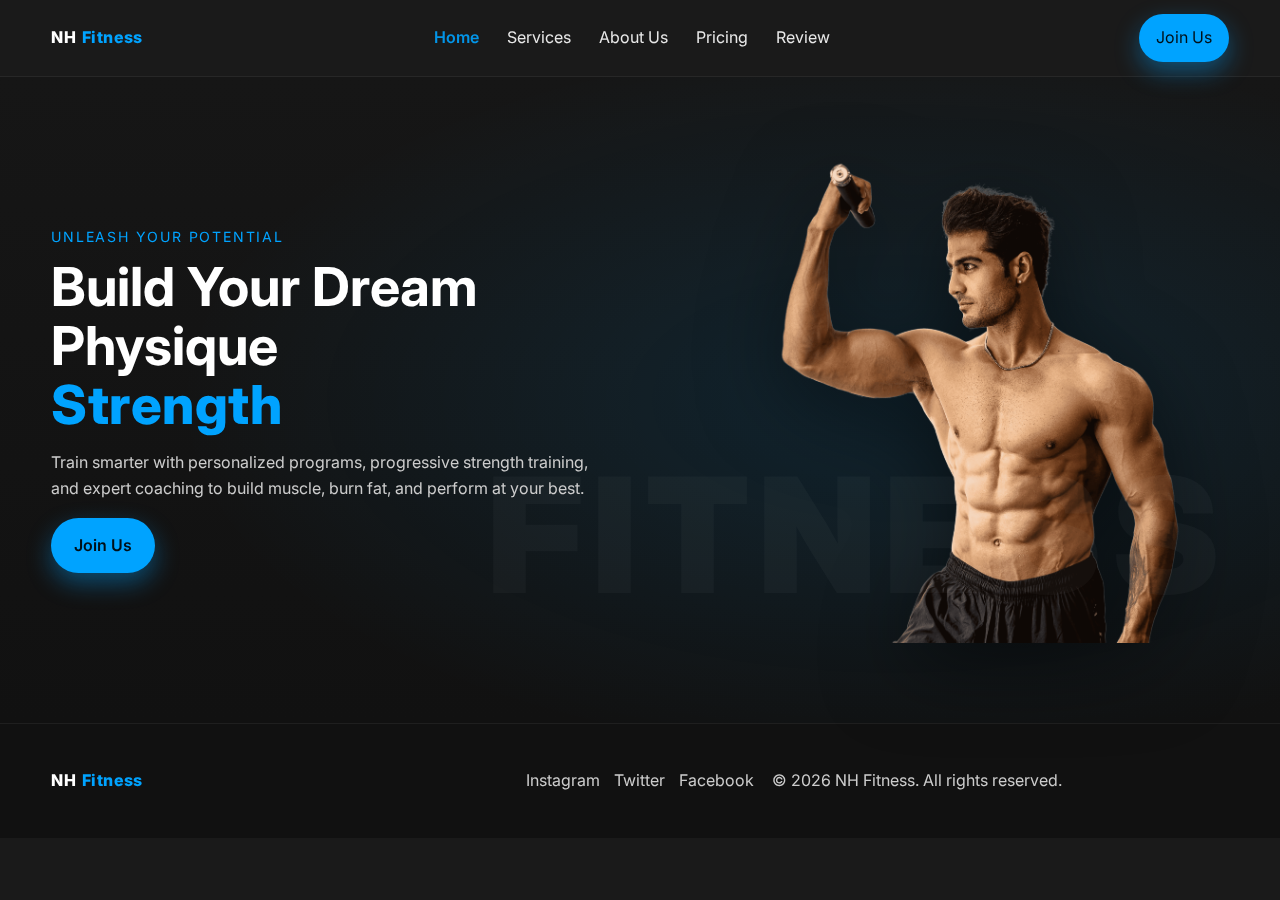
<file: HCI Assignment/index.html>
<!DOCTYPE html>
<html lang="en">

<head>
    <meta charset="utf-8" />
    <meta http-equiv="X-UA-Compatible" content="IE=edge" />
    <meta name="viewport" content="width=device-width, initial-scale=1" />
    <title>NH Fitness Build Your Dream Physique</title>
    <meta name="description"
        content="NH Fitness: modern workouts, expert trainers, and plans to build your dream physique. Join us for strength, fat loss, and performance." />
    <meta name="theme-color" content="#00D4AA" />
    <link rel="preconnect" href="https://fonts.googleapis.com" />
    <link rel="preconnect" href="https://fonts.gstatic.com" crossorigin />
    <link href="https://fonts.googleapis.com/css2?family=Inter:wght@300;400;500;600;700;800;900&display=swap"
        rel="stylesheet" />
    <link rel="stylesheet" href="styles.css" />
</head>

<body>
    <a class="skip-link" href="#main">Skip to content</a>

    <!-- Header / Navigation -->
    <header class="header" id="home">
        <div class="container header__inner">
            <a href="index.html" class="brand" aria-label="NH Fitness Home">
                <span class="brand__royal">NH</span>
                <span class="brand__fitness">Fitness</span>
            </a>

            <nav class="nav" aria-label="Primary">
                <button class="nav__toggle" aria-expanded="false" aria-controls="navMenu"
                    aria-label="Toggle navigation">
                    <span class="nav__bar"></span>
                    <span class="nav__bar"></span>
                    <span class="nav__bar"></span>
                </button>
                <ul id="navMenu" class="nav__menu">
                    <li><a href="index.html" class="nav__link active" aria-current="page">Home</a></li>
                    <li><a href="services.html" class="nav__link">Services</a></li>
                    <li><a href="about.html" class="nav__link">About Us</a></li>
                    <li><a href="pricing.html" class="nav__link">Pricing</a></li>
                    <li><a href="reviews.html" class="nav__link">Review</a></li>
                </ul>
            </nav>

            <a href="contact.html" class="btn btn--primary header__cta">Join Us</a>
        </div>
    </header>

    <main id="main">
        <!-- Hero Section -->
        <section class="hero section" aria-labelledby="hero-title">
            <div class="container hero__grid">
                <div class="hero__content reveal">
                    <p class="eyebrow">Unleash Your Potential</p>
                    <h1 id="hero-title" class="hero__title">
                        Build Your Dream Physique <span class="hero__accent">Strength</span>
                    </h1>
                    <p class="hero__desc">
                        Train smarter with personalized programs, progressive strength training, and expert coaching to
                        build muscle, burn fat, and perform at your best.
                    </p>
                    <div class="hero__actions">
                        <a href="contact.html" class="btn btn--primary btn--lg">Join Us</a>
                    </div>
                </div>
                <div class="hero__image reveal" aria-hidden="true">
                    <img src="Image/heroImage.png" alt="Athlete posing showing strong physique" loading="eager"
                        decoding="async" />
                    <span class="hero__bgword" aria-hidden="true">FITNESS</span>
                </div>
            </div>
        </section>

    </main>

    <footer class="footer">
        <div class="container footer__inner">
            <a href="index.html" class="brand" aria-label="NH Fitness Home">
                <span class="brand__royal">NH</span>
                <span class="brand__fitness">Fitness</span>
            </a>
            <ul class="social">
                <li><a href="#" aria-label="Instagram">Instagram</a></li>
                <li><a href="#" aria-label="Twitter">Twitter</a></li>
                <li><a href="#" aria-label="Facebook">Facebook</a></li>
            </ul>
            <p class="muted">© <span id="year"></span> NH Fitness. All rights reserved.</p>
        </div>
    </footer>

    <script src="script.js" defer></script>
</body>

</html>
</file>
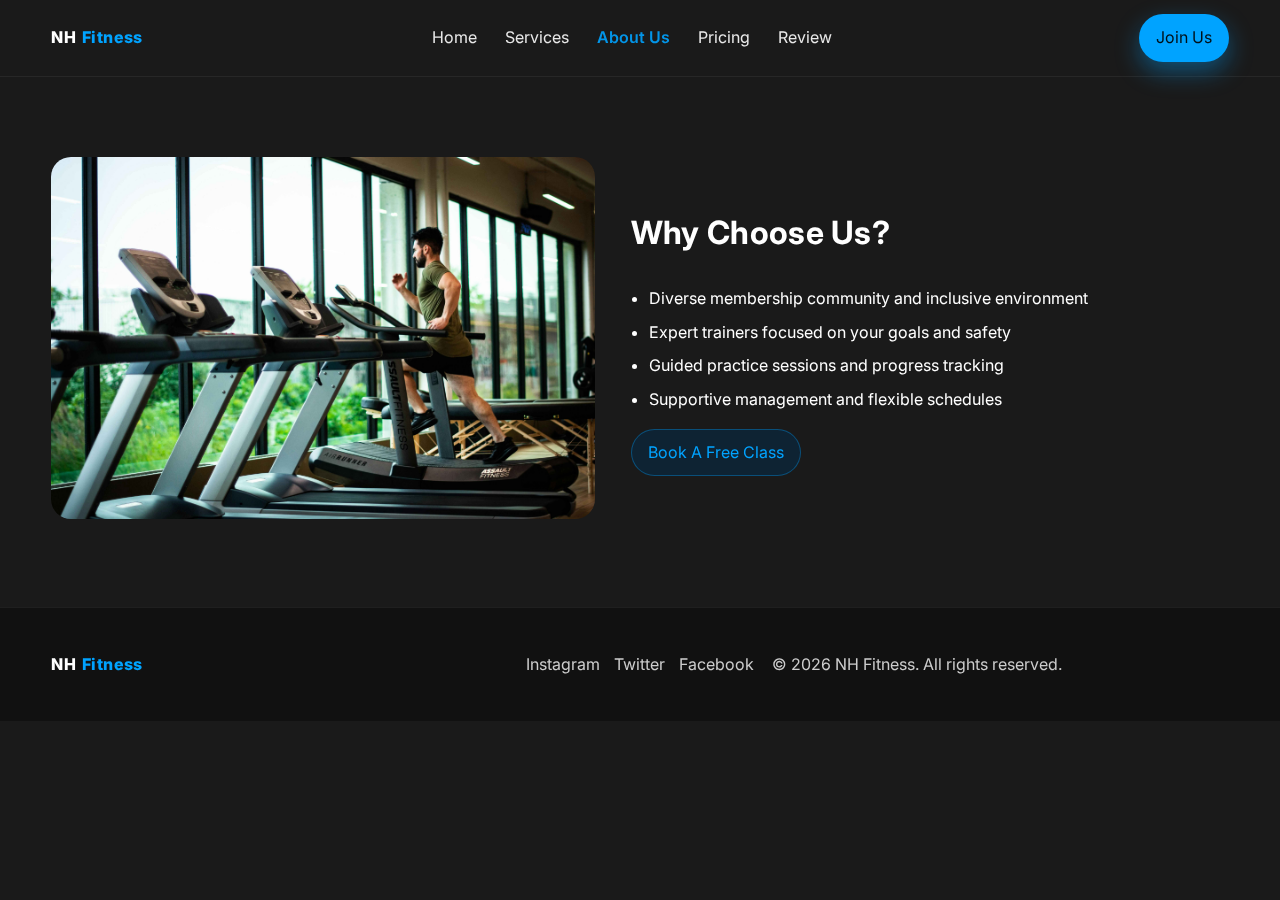
<file: HCI Assignment/about.html>
<!DOCTYPE html>
<html lang="en">

<head>
    <meta charset="utf-8" />
    <meta http-equiv="X-UA-Compatible" content="IE=edge" />
    <meta name="viewport" content="width=device-width, initial-scale=1" />
    <title>About Us – NH Fitness</title>
    <meta name="description"
        content="Learn why people choose NH Fitness: expert trainers, inclusive community, guided sessions, and supportive management." />
    <meta name="theme-color" content="#00A3FF" />
    <link rel="preconnect" href="https://fonts.googleapis.com" />
    <link rel="preconnect" href="https://fonts.gstatic.com" crossorigin />
    <link href="https://fonts.googleapis.com/css2?family=Inter:wght@300;400;500;600;700;800;900&display=swap"
        rel="stylesheet" />
    <link rel="stylesheet" href="styles.css" />
</head>

<body>
    <a class="skip-link" href="#main">Skip to content</a>

    <header class="header">
        <div class="container header__inner">
            <a href="index.html" class="brand" aria-label="NH Fitness Home">
                <span class="brand__royal">NH</span>
                <span class="brand__fitness">Fitness</span>
            </a>
            <nav class="nav" aria-label="Primary">
                <button class="nav__toggle" aria-expanded="false" aria-controls="navMenu"
                    aria-label="Toggle navigation">
                    <span class="nav__bar"></span>
                    <span class="nav__bar"></span>
                    <span class="nav__bar"></span>
                </button>
                <ul id="navMenu" class="nav__menu">
                    <li><a href="index.html" class="nav__link">Home</a></li>
                    <li><a href="services.html" class="nav__link">Services</a></li>
                    <li><a href="about.html" class="nav__link active" aria-current="page">About Us</a></li>
                    <li><a href="pricing.html" class="nav__link">Pricing</a></li>
                    <li><a href="reviews.html" class="nav__link">Review</a></li>
                </ul>
            </nav>
            <a href="contact.html" class="btn btn--primary header__cta">Join Us</a>
        </div>
    </header>

    <main id="main">
        <section class="section why" aria-labelledby="why-title">
            <div class="container why__grid">
                <div class="why__media reveal">
                    <img src="Image/about.jpg" alt="Modern gym with cardio equipment" loading="lazy" decoding="async" />
                </div>
                <div class="why__content reveal">
                    <h1 id="why-title" class="section__title">Why Choose Us?</h1>
                    <ul class="why__list">
                        <li>Diverse membership community and inclusive environment</li>
                        <li>Expert trainers focused on your goals and safety</li>
                        <li>Guided practice sessions and progress tracking</li>
                        <li>Supportive management and flexible schedules</li>
                    </ul>
                    <a href="contact.html" class="btn btn--secondary">Book A Free Class</a>
                </div>
            </div>
        </section>
    </main>

    <footer class="footer">
        <div class="container footer__inner">
            <a href="index.html" class="brand" aria-label="NH Fitness Home">
                <span class="brand__royal">NH</span>
                <span class="brand__fitness">Fitness</span>
            </a>
            <ul class="social">
                <li><a href="#" aria-label="Instagram">Instagram</a></li>
                <li><a href="#" aria-label="Twitter">Twitter</a></li>
                <li><a href="#" aria-label="Facebook">Facebook</a></li>
            </ul>
            <p class="muted">© <span id="year"></span> NH Fitness. All rights reserved.</p>
        </div>
    </footer>

    <script src="script.js" defer></script>
</body>

</html>
</file>
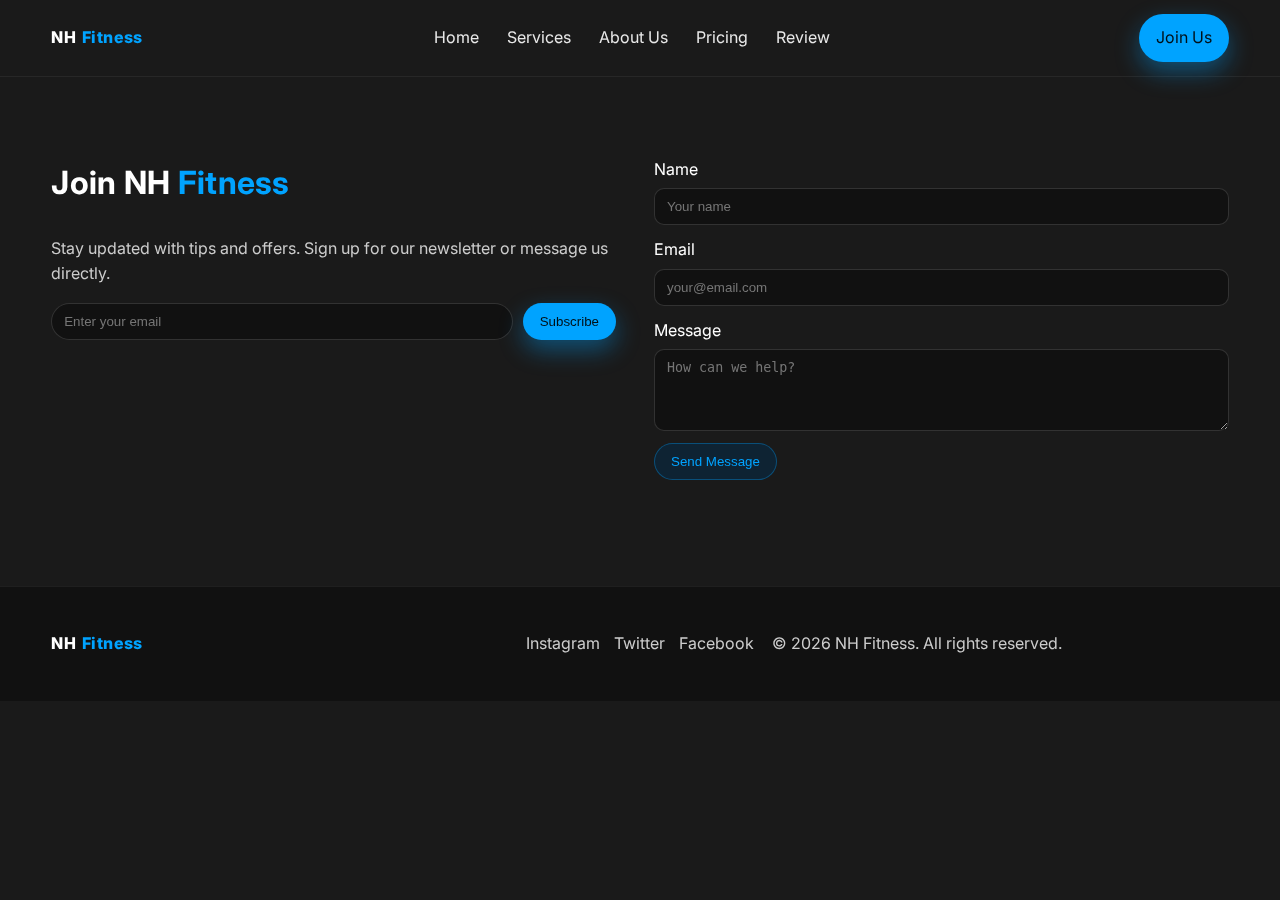
<file: HCI Assignment/contact.html>
<!DOCTYPE html>
<html lang="en">

<head>
    <meta charset="utf-8" />
    <meta http-equiv="X-UA-Compatible" content="IE=edge" />
    <meta name="viewport" content="width=device-width, initial-scale=1" />
    <title>Contact – Royal Fitness</title>
    <meta name="description" content="Contact NH Fitness, subscribe to our newsletter, or send us a message." />
    <meta name="theme-color" content="#00A3FF" />
    <link rel="preconnect" href="https://fonts.googleapis.com" />
    <link rel="preconnect" href="https://fonts.gstatic.com" crossorigin />
    <link href="https://fonts.googleapis.com/css2?family=Inter:wght@300;400;500;600;700;800;900&display=swap"
        rel="stylesheet" />
    <link rel="stylesheet" href="styles.css" />
</head>

<body>
    <a class="skip-link" href="#main">Skip to content</a>

    <header class="header">
        <div class="container header__inner">
            <a href="index.html" class="brand" aria-label="NH Fitness Home">
                <span class="brand__royal">NH</span>
                <span class="brand__fitness">Fitness</span>
            </a>
            <nav class="nav" aria-label="Primary">
                <button class="nav__toggle" aria-expanded="false" aria-controls="navMenu"
                    aria-label="Toggle navigation">
                    <span class="nav__bar"></span>
                    <span class="nav__bar"></span>
                    <span class="nav__bar"></span>
                </button>
                <ul id="navMenu" class="nav__menu">
                    <li><a href="index.html" class="nav__link">Home</a></li>
                    <li><a href="services.html" class="nav__link">Services</a></li>
                    <li><a href="about.html" class="nav__link">About Us</a></li>
                    <li><a href="pricing.html" class="nav__link">Pricing</a></li>
                    <li><a href="reviews.html" class="nav__link">Review</a></li>
                </ul>
            </nav>
            <a href="contact.html" class="btn btn--primary header__cta">Join Us</a>
        </div>
    </header>

    <main id="main">
        <section class="section contact" aria-labelledby="contact-title">
            <div class="container contact__grid">
                <div class="contact__intro reveal">
                    <h1 id="contact-title" class="section__title">Join NH <span class="accent">Fitness</span></h1>
                    <p class="muted">Stay updated with tips and offers. Sign up for our newsletter or message us
                        directly.</p>
                    <form class="newsletter" id="newsletterForm" novalidate>
                        <label class="visually-hidden" for="newsletterEmail">Email address</label>
                        <input type="email" id="newsletterEmail" name="email" placeholder="Enter your email" required
                            inputmode="email" />
                        <button type="submit" class="btn btn--primary">Subscribe</button>
                        <p class="form__msg" id="newsletterMsg" role="status" aria-live="polite"></p>
                    </form>
                </div>
                <form class="contact__form reveal" id="contactForm" novalidate>
                    <div class="form__row">
                        <label for="name">Name</label>
                        <input type="text" id="name" name="name" placeholder="Your name" required />
                    </div>
                    <div class="form__row">
                        <label for="email">Email</label>
                        <input type="email" id="email" name="email" placeholder="your@email.com" required />
                    </div>
                    <div class="form__row">
                        <label for="message">Message</label>
                        <textarea id="message" name="message" rows="4" placeholder="How can we help?"
                            required></textarea>
                    </div>
                    <button type="submit" class="btn btn--secondary">Send Message</button>
                    <p class="form__msg" id="contactMsg" role="status" aria-live="polite"></p>
                </form>
            </div>
        </section>
    </main>

    <footer class="footer">
        <div class="container footer__inner">
            <a href="index.html" class="brand" aria-label="Royal Fitness Home">
                <span class="brand__royal">NH</span>
                <span class="brand__fitness">Fitness</span>
            </a>
            <ul class="social">
                <li><a href="#" aria-label="Instagram">Instagram</a></li>
                <li><a href="#" aria-label="Twitter">Twitter</a></li>
                <li><a href="#" aria-label="Facebook">Facebook</a></li>
            </ul>
            <p class="muted">© <span id="year"></span> NH Fitness. All rights reserved.</p>
        </div>
    </footer>

    <script src="script.js" defer></script>
</body>

</html>
</file>
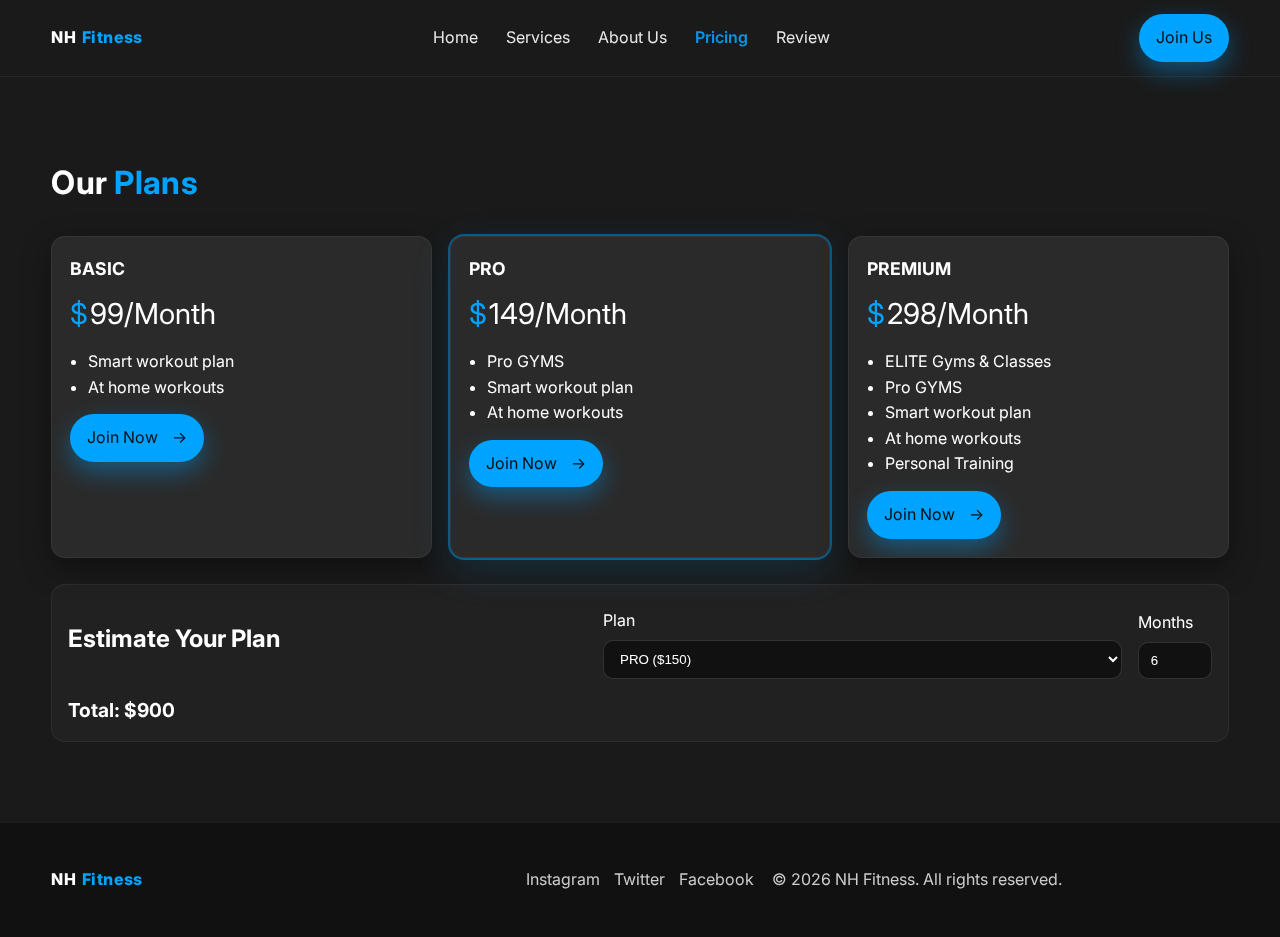
<file: HCI Assignment/pricing.html>
<!DOCTYPE html>
<html lang="en">

<head>
    <meta charset="utf-8" />
    <meta http-equiv="X-UA-Compatible" content="IE=edge" />
    <meta name="viewport" content="width=device-width, initial-scale=1" />
    <title>Pricing – NH Fitness</title>
    <meta name="description"
        content="Choose the right NH Fitness plan: Basic, Pro, or Premium with smart workouts, pro gyms, and personal training." />
    <meta name="theme-color" content="#00A3FF" />
    <link rel="preconnect" href="https://fonts.googleapis.com" />
    <link rel="preconnect" href="https://fonts.gstatic.com" crossorigin />
    <link href="https://fonts.googleapis.com/css2?family=Inter:wght@300;400;500;600;700;800;900&display=swap"
        rel="stylesheet" />
    <link rel="stylesheet" href="styles.css" />
</head>

<body>
    <a class="skip-link" href="#main">Skip to content</a>

    <header class="header">
        <div class="container header__inner">
            <a href="index.html" class="brand" aria-label="NH Fitness Home">
                <span class="brand__royal">NH</span>
                <span class="brand__fitness">Fitness</span>
            </a>
            <nav class="nav" aria-label="Primary">
                <button class="nav__toggle" aria-expanded="false" aria-controls="navMenu"
                    aria-label="Toggle navigation">
                    <span class="nav__bar"></span>
                    <span class="nav__bar"></span>
                    <span class="nav__bar"></span>
                </button>
                <ul id="navMenu" class="nav__menu">
                    <li><a href="index.html" class="nav__link">Home</a></li>
                    <li><a href="services.html" class="nav__link">Services</a></li>
                    <li><a href="about.html" class="nav__link">About Us</a></li>
                    <li><a href="pricing.html" class="nav__link active" aria-current="page">Pricing</a></li>
                    <li><a href="reviews.html" class="nav__link">Review</a></li>
                </ul>
            </nav>
            <a href="contact.html" class="btn btn--primary header__cta">Join Us</a>
        </div>
    </header>

    <main id="main">
        <section class="section pricing" aria-labelledby="pricing-title">
            <div class="container">
                <h1 id="pricing-title" class="section__title">Our <span class="accent">Plans</span></h1>
                <div class="pricing__grid">
                    <article class="card price reveal" data-price="100">
                        <div class="card__body">
                            <h2 class="card__title">BASIC</h2>
                            <p class="price__value"><span class="currency">$</span><span class="amount"
                                    data-counter>100</span><span class="period">/Month</span></p>
                            <ul class="price__features">
                                <li>Smart workout plan</li>
                                <li>At home workouts</li>
                            </ul>
                            <a class="btn btn--primary btn--icon price__cta" href="contact.html">Join Now <span
                                    aria-hidden>→</span></a>
                        </div>
                    </article>
                    <article class="card price price--featured reveal" data-price="150">
                        <div class="card__body">
                            <h2 class="card__title">PRO</h2>
                            <p class="price__value"><span class="currency">$</span><span class="amount"
                                    data-counter>150</span><span class="period">/Month</span></p>
                            <ul class="price__features">
                                <li>Pro GYMS</li>
                                <li>Smart workout plan</li>
                                <li>At home workouts</li>
                            </ul>
                            <a class="btn btn--primary btn--icon price__cta" href="contact.html">Join Now <span
                                    aria-hidden>→</span></a>
                        </div>
                    </article>
                    <article class="card price reveal" data-price="300">
                        <div class="card__body">
                            <h2 class="card__title">PREMIUM</h2>
                            <p class="price__value"><span class="currency">$</span><span class="amount"
                                    data-counter>300</span><span class="period">/Month</span></p>
                            <ul class="price__features">
                                <li>ELITE Gyms & Classes</li>
                                <li>Pro GYMS</li>
                                <li>Smart workout plan</li>
                                <li>At home workouts</li>
                                <li>Personal Training</li>
                            </ul>
                            <a class="btn btn--primary btn--icon price__cta" href="contact.html">Join Now <span
                                    aria-hidden>→</span></a>
                        </div>
                    </article>
                </div>

                <form class="calc reveal" aria-labelledby="calc-title" novalidate>
                    <h2 id="calc-title">Estimate Your Plan</h2>
                    <div class="calc__row">
                        <label for="plan">Plan</label>
                        <select id="plan" name="plan">
                            <option value="100">BASIC ($100)</option>
                            <option value="150" selected>PRO ($150)</option>
                            <option value="300">PREMIUM ($300)</option>
                        </select>
                    </div>
                    <div class="calc__row">
                        <label for="months">Months</label>
                        <input type="number" id="months" name="months" min="1" max="24" value="6" inputmode="numeric" />
                    </div>
                    <div class="calc__total" aria-live="polite">
                        Total: <span class="currency">$</span><span id="calcTotal">900</span>
                    </div>
                </form>
            </div>
        </section>
    </main>

    <footer class="footer">
        <div class="container footer__inner">
            <a href="index.html" class="brand" aria-label="NH Fitness Home">
                <span class="brand__royal">NH</span>
                <span class="brand__fitness">Fitness</span>
            </a>
            <ul class="social">
                <li><a href="#" aria-label="Instagram">Instagram</a></li>
                <li><a href="#" aria-label="Twitter">Twitter</a></li>
                <li><a href="#" aria-label="Facebook">Facebook</a></li>
            </ul>
            <p class="muted">© <span id="year"></span> NH Fitness. All rights reserved.</p>
        </div>
    </footer>

    <script src="script.js" defer></script>
</body>

</html>
</file>
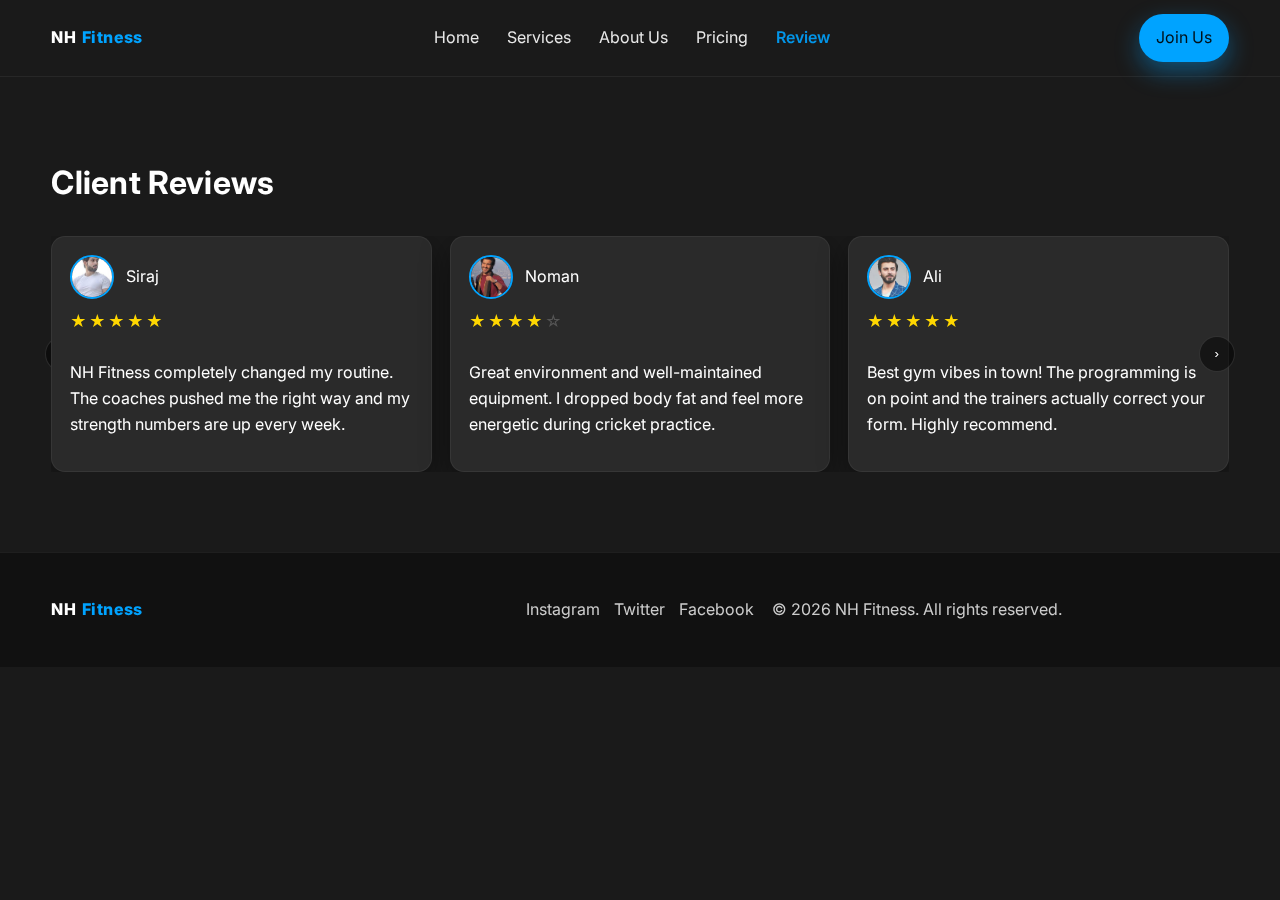
<file: HCI Assignment/reviews.html>
<!DOCTYPE html>
<html lang="en">

<head>
    <meta charset="utf-8" />
    <meta http-equiv="X-UA-Compatible" content="IE=edge" />
    <meta name="viewport" content="width=device-width, initial-scale=1" />
    <title>Client Reviews – NH Fitness</title>
    <meta name="description" content="Read client reviews for NH Fitness from Siraj, Noman, and Ali." />
    <meta name="theme-color" content="#00A3FF" />
    <link rel="preconnect" href="https://fonts.googleapis.com" />
    <link rel="preconnect" href="https://fonts.gstatic.com" crossorigin />
    <link href="https://fonts.googleapis.com/css2?family=Inter:wght@300;400;500;600;700;800;900&display=swap"
        rel="stylesheet" />
    <link rel="stylesheet" href="styles.css" />
</head>

<body>
    <a class="skip-link" href="#main">Skip to content</a>

    <header class="header">
        <div class="container header__inner">
            <a href="index.html" class="brand" aria-label="NH Fitness Home">
                <span class="brand__royal">NH</span>
                <span class="brand__fitness">Fitness</span>
            </a>
            <nav class="nav" aria-label="Primary">
                <button class="nav__toggle" aria-expanded="false" aria-controls="navMenu"
                    aria-label="Toggle navigation">
                    <span class="nav__bar"></span>
                    <span class="nav__bar"></span>
                    <span class="nav__bar"></span>
                </button>
                <ul id="navMenu" class="nav__menu">
                    <li><a href="index.html" class="nav__link">Home</a></li>
                    <li><a href="services.html" class="nav__link">Services</a></li>
                    <li><a href="about.html" class="nav__link">About Us</a></li>
                    <li><a href="pricing.html" class="nav__link">Pricing</a></li>
                    <li><a href="reviews.html" class="nav__link active" aria-current="page">Review</a></li>
                </ul>
            </nav>
            <a href="contact.html" class="btn btn--primary header__cta">Join Us</a>
        </div>
    </header>

    <main id="main">
        <section class="section reviews" aria-labelledby="reviews-title">
            <div class="container">
                <h1 id="reviews-title" class="section__title">Client Reviews</h1>
                <div class="carousel reveal" data-autoplay="true">
                    <button class="carousel__control prev" aria-label="Previous review">‹</button>
                    <div class="carousel__viewport" role="region" aria-roledescription="carousel"
                        aria-label="Client reviews">
                        <div class="carousel__track">
                            <article class="card testimonial">
                                <div class="testimonial__profile">
                                    <img src="Image/1.jpg" alt="Siraj profile" loading="lazy" decoding="async" />
                                    <span class="name">Siraj</span>
                                </div>
                                <div class="testimonial__rating" aria-label="5 out of 5 stars">
                                    <span>★</span><span>★</span><span>★</span><span>★</span><span>★</span>
                                </div>
                                <p class="testimonial__text">NH Fitness completely changed my routine. The coaches
                                    pushed me the right way and my strength numbers are up every week.</p>
                            </article>
                            <article class="card testimonial">
                                <div class="testimonial__profile">
                                    <img src="Image/2.jpg" alt="Noman profile" loading="lazy" decoding="async" />
                                    <span class="name">Noman</span>
                                </div>
                                <div class="testimonial__rating" aria-label="4 out of 5 stars">
                                    <span>★</span><span>★</span><span>★</span><span>★</span><span class="muted">☆</span>
                                </div>
                                <p class="testimonial__text">Great environment and well-maintained equipment. I dropped
                                    body fat and feel more energetic during cricket practice.</p>
                            </article>
                            <article class="card testimonial">
                                <div class="testimonial__profile">
                                    <img src="Image/3.jpg" alt="Ali profile" loading="lazy" decoding="async" />
                                    <span class="name">Ali</span>
                                </div>
                                <div class="testimonial__rating" aria-label="5 out of 5 stars">
                                    <span>★</span><span>★</span><span>★</span><span>★</span><span>★</span>
                                </div>
                                <p class="testimonial__text">Best gym vibes in town! The programming is on point and the
                                    trainers actually correct your form. Highly recommend.</p>
                            </article>
                        </div>
                    </div>
                    <button class="carousel__control next" aria-label="Next review">›</button>
                </div>
            </div>
        </section>
    </main>

    <footer class="footer">
        <div class="container footer__inner">
            <a href="index.html" class="brand" aria-label="NH Fitness Home">
                <span class="brand__royal">NH</span>
                <span class="brand__fitness">Fitness</span>
            </a>
            <ul class="social">
                <li><a href="#" aria-label="Instagram">Instagram</a></li>
                <li><a href="#" aria-label="Twitter">Twitter</a></li>
                <li><a href="#" aria-label="Facebook">Facebook</a></li>
            </ul>
            <p class="muted">© <span id="year"></span> NH Fitness. All rights reserved.</p>
        </div>
    </footer>

    <script src="script.js" defer></script>
</body>

</html>
</file>
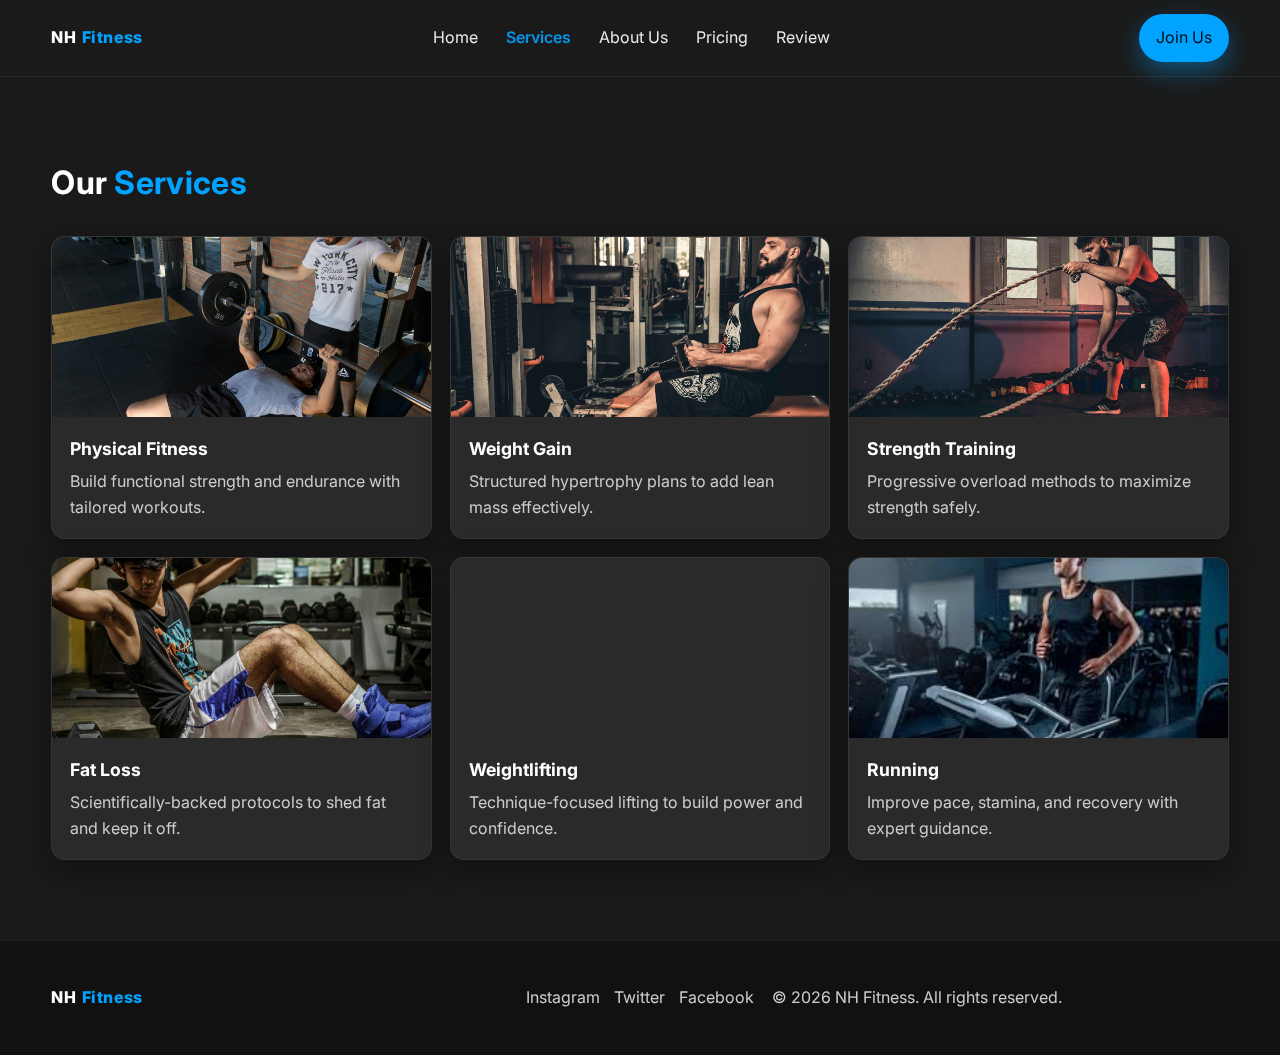
<file: HCI Assignment/services.html>
<!DOCTYPE html>
<html lang="en">

<head>
    <meta charset="utf-8" />
    <meta http-equiv="X-UA-Compatible" content="IE=edge" />
    <meta name="viewport" content="width=device-width, initial-scale=1" />
    <title>Services – NH Fitness</title>
    <meta name="description"
        content="Explore NH Fitness services: physical fitness, weight gain, strength, fat loss, weightlifting, and running programs." />
    <meta name="theme-color" content="#00A3FF" />
    <link rel="preconnect" href="https://fonts.googleapis.com" />
    <link rel="preconnect" href="https://fonts.gstatic.com" crossorigin />
    <link href="https://fonts.googleapis.com/css2?family=Inter:wght@300;400;500;600;700;800;900&display=swap"
        rel="stylesheet" />
    <link rel="stylesheet" href="styles.css" />
</head>

<body>
    <a class="skip-link" href="#main">Skip to content</a>

    <header class="header">
        <div class="container header__inner">
            <a href="index.html" class="brand" aria-label="NH Fitness Home">
                <span class="brand__royal">NH</span>
                <span class="brand__fitness">Fitness</span>
            </a>
            <nav class="nav" aria-label="Primary">
                <button class="nav__toggle" aria-expanded="false" aria-controls="navMenu"
                    aria-label="Toggle navigation">
                    <span class="nav__bar"></span>
                    <span class="nav__bar"></span>
                    <span class="nav__bar"></span>
                </button>
                <ul id="navMenu" class="nav__menu">
                    <li><a href="index.html" class="nav__link">Home</a></li>
                    <li><a href="services.html" class="nav__link active" aria-current="page">Services</a></li>
                    <li><a href="about.html" class="nav__link">About Us</a></li>
                    <li><a href="pricing.html" class="nav__link">Pricing</a></li>
                    <li><a href="reviews.html" class="nav__link">Review</a></li>
                </ul>
            </nav>
            <a href="contact.html" class="btn btn--primary header__cta">Join Us</a>
        </div>
    </header>

    <main id="main">
        <section class="section services" aria-labelledby="services-title">
            <div class="container">
                <h1 id="services-title" class="section__title">Our <span class="accent">Services</span></h1>
                <div class="services__grid">
                    <article class="card service reveal">
                        <img src="Image/image1.jpg" alt="Physical fitness - weight training" loading="lazy"
                            decoding="async" />
                        <div class="card__body">
                            <h2 class="card__title">Physical Fitness</h2>
                            <p class="card__desc">Build functional strength and endurance with tailored workouts.</p>
                        </div>
                    </article>
                    <article class="card service reveal">
                        <img src="Image/image2.jpg" alt="Weight gain program - gym equipment" loading="lazy"
                            decoding="async" />
                        <div class="card__body">
                            <h2 class="card__title">Weight Gain</h2>
                            <p class="card__desc">Structured hypertrophy plans to add lean mass effectively.</p>
                        </div>
                    </article>
                    <article class="card service reveal">
                        <img src="Image/image3.jpg" alt="Strength training with battle ropes" loading="lazy"
                            decoding="async" />
                        <div class="card__body">
                            <h2 class="card__title">Strength Training</h2>
                            <p class="card__desc">Progressive overload methods to maximize strength safely.</p>
                        </div>
                    </article>
                    <article class="card service reveal">
                        <img src="Image/image4.jpg" alt="Fat loss - cardio running" loading="lazy" decoding="async" />
                        <div class="card__body">
                            <h2 class="card__title">Fat Loss</h2>
                            <p class="card__desc">Scientifically-backed protocols to shed fat and keep it off.</p>
                        </div>
                    </article>
                    <article class="card service reveal">
                        <img src="Image/image5.jpg" alt="Weightlifting - deadlift" loading="lazy" decoding="async" />
                        <div class="card__body">
                            <h2 class="card__title">Weightlifting</h2>
                            <p class="card__desc">Technique-focused lifting to build power and confidence.</p>
                        </div>
                    </article>
                    <article class="card service reveal">
                        <img src="Image/image6.jpg" alt="Running - treadmill" loading="lazy" decoding="async" />
                        <div class="card__body">
                            <h2 class="card__title">Running</h2>
                            <p class="card__desc">Improve pace, stamina, and recovery with expert guidance.</p>
                        </div>
                    </article>
                </div>
            </div>
        </section>
    </main>

    <footer class="footer">
        <div class="container footer__inner">
            <a href="index.html" class="brand" aria-label="NH Fitness Home">
                <span class="brand__royal">NH</span>
                <span class="brand__fitness">Fitness</span>
            </a>
            <ul class="social">
                <li><a href="#" aria-label="Instagram">Instagram</a></li>
                <li><a href="#" aria-label="Twitter">Twitter</a></li>
                <li><a href="#" aria-label="Facebook">Facebook</a></li>
            </ul>
            <p class="muted">© <span id="year"></span> NH Fitness. All rights reserved.</p>
        </div>
    </footer>

    <script src="script.js" defer></script>
</body>

</html>
</file>
<file: HCI Assignment/styles.css>
/* Color Palette */
:root {
    --bg: #1a1a1a;
    --bg-2: #2a2a2a;
    --text: #ffffff;
    --muted: #cccccc;
    --accent: #00a3ff;
    --star: #ffd700;
    --radius: 14px;
    --radius-sm: 10px;
    --radius-lg: 20px;
    --shadow: 0 10px 30px rgba(0, 0, 0, 0.4);
}

/* Base */
* {
    box-sizing: border-box;
}

html {
    scroll-behavior: smooth;
}

body {
    margin: 0;
    font-family: Inter, system-ui, -apple-system, Segoe UI, Roboto, Arial, sans-serif;
    color: var(--text);
    background: var(--bg);
    line-height: 1.6;
}

.container {
    width: min(1200px, 92%);
    margin: 0 auto;
}

.section {
    padding: 80px 0;
}

.section__title {
    font-size: 2rem;
    margin: 0 0 28px;
    letter-spacing: 0.3px;
}

.accent {
    color: var(--accent);
}

.muted {
    color: var(--muted);
}

.visually-hidden {
    position: absolute;
    width: 1px;
    height: 1px;
    margin: -1px;
    border: 0;
    padding: 0;
    white-space: nowrap;
    clip-path: inset(50%);
    clip: rect(0 0 0 0);
    overflow: hidden;
}

.skip-link {
    position: absolute;
    left: -999px;
    top: 0;
    background: var(--accent);
    color: #001018;
    padding: 8px 12px;
    border-radius: var(--radius-sm);
}

.skip-link:focus {
    left: 12px;
    z-index: 1000;
}

/* Header */
.header {
    position: sticky;
    top: 0;
    z-index: 100;
    backdrop-filter: saturate(140%) blur(6px);
    background: rgba(26, 26, 26, 0.6);
    border-bottom: 1px solid rgba(255, 255, 255, 0.06);
}

.header__inner {
    display: flex;
    align-items: center;
    justify-content: space-between;
    padding: 14px 0;
}

.brand {
    display: inline-flex;
    align-items: baseline;
    gap: 6px;
    text-decoration: none;
    font-weight: 800;
    letter-spacing: 0.4px;
}

.brand__royal {
    color: #fff;
}

.brand__fitness {
    color: var(--accent);
}

.nav__toggle {
    display: none;
    background: transparent;
    border: none;
    cursor: pointer;
    padding: 8px;
    border-radius: 8px;
    transition: background 0.2s ease;
}

.nav__toggle:focus-visible {
    outline: 2px solid var(--accent);
    outline-offset: 2px;
}

.nav__bar {
    display: block;
    width: 24px;
    height: 2px;
    background: #fff;
    margin: 5px 0;
    border-radius: 2px;
}

.nav__menu {
    display: flex;
    align-items: center;
    gap: 28px;
    list-style: none;
    margin: 0;
    padding: 0;
}

.nav__link {
    color: #fff;
    text-decoration: none;
    opacity: 0.9;
}

.nav__link:hover {
    color: var(--accent);
}

/* Active nav link */
.nav__link.active {
    color: var(--accent);
    font-weight: 600;
}

.header__cta {
    margin-left: 18px;
}

/* Buttons */
.btn {
    display: inline-flex;
    align-items: center;
    gap: 8px;
    text-decoration: none;
    padding: 10px 16px;
    border-radius: 999px;
    border: 1px solid transparent;
    cursor: pointer;
    transition: transform 0.15s ease, background 0.2s ease, color 0.2s ease, box-shadow 0.2s ease;
}

.btn--lg {
    padding: 14px 22px;
    font-weight: 600;
}

.btn--primary {
    background: var(--accent);
    color: #001018;
    box-shadow: 0 10px 25px rgba(0, 163, 255, 0.4);
}

.btn--primary:hover {
    transform: translateY(-2px);
    box-shadow: 0 14px 30px rgba(0, 163, 255, 0.5);
}

.btn--secondary {
    background: #0e2333;
    color: var(--accent);
    border-color: rgba(0, 163, 255, 0.35);
}

.btn--secondary:hover {
    background: #122c40;
}

.btn--icon span {
    margin-left: 6px;
}

/* Hero */
.hero {
    background: radial-gradient(1200px 600px at 70% 50%, rgba(0, 163, 255, 0.12), rgba(0, 0, 0, 0) 60%), linear-gradient(180deg, #161616, #111);
}

.hero__grid {
    display: grid;
    grid-template-columns: 1.1fr 0.9fr;
    align-items: center;
    gap: 40px;
}

.eyebrow {
    color: var(--accent);
    text-transform: uppercase;
    letter-spacing: 1.8px;
    font-size: 0.88rem;
    margin: 0 0 8px;
}

.hero__title {
    font-size: clamp(2.2rem, 4.2vw, 3.6rem);
    line-height: 1.1;
    margin: 0 0 16px;
}

.hero__accent {
    color: var(--accent);
    display: block;
    font-weight: 800;
    letter-spacing: 0.5px;
}

.hero__desc {
    color: var(--muted);
    max-width: 56ch;
}

.hero__image {
    position: relative;
    display: grid;
    place-items: center;
}

.hero__image img {
    width: 100%;
    height: auto;
    max-height: 520px;
    object-fit: contain;
    filter: drop-shadow(0 20px 40px rgba(0, 0, 0, 0.5));
}

.hero__bgword {
    position: absolute;
    bottom: -20px;
    right: 0;
    font-weight: 900;
    font-size: clamp(56px, 14vw, 160px);
    color: rgba(255, 255, 255, 0.03);
    letter-spacing: 8px;
    pointer-events: none;
}

/* Cards */
.card {
    background: var(--bg-2);
    border: 1px solid rgba(255, 255, 255, 0.06);
    border-radius: var(--radius);
    overflow: hidden;
    box-shadow: var(--shadow);
}

.card img {
    display: block;
    width: 100%;
    height: 180px;
    object-fit: cover;
}

.card__body {
    padding: 18px;
}

.card__title {
    margin: 0 0 6px;
    font-size: 1.1rem;
}

.card__desc {
    margin: 0;
    color: var(--muted);
}

.card:hover {
    transform: translateY(-4px);
    transition: transform 0.2s ease;
}

/* Services */
.services__grid {
    display: grid;
    grid-template-columns: repeat(3, 1fr);
    gap: 18px;
}

/* Why Choose Us */
.why__grid {
    display: grid;
    grid-template-columns: 1fr 1.1fr;
    gap: 36px;
    align-items: center;
}

.why__media img {
    width: 100%;
    height: auto;
    border-radius: var(--radius-lg);
}

.why__list {
    margin: 0 0 16px;
    padding-left: 18px;
}

.why__list li {
    margin: 8px 0;
}

/* Pricing */
.pricing__grid {
    display: grid;
    grid-template-columns: repeat(3, 1fr);
    gap: 18px;
    align-items: stretch;
}

.price--featured {
    outline: 2px solid rgba(0, 163, 255, 0.45);
    box-shadow: 0 12px 40px rgba(0, 163, 255, 0.14);
}

.price__value {
    font-size: 1.8rem;
    margin: 8px 0 12px;
}

.price__value .currency {
    color: var(--accent);
    margin-right: 2px;
}

.price__features {
    margin: 0 0 14px;
    padding-left: 18px;
}

.calc {
    margin-top: 26px;
    background: rgba(255, 255, 255, 0.03);
    border: 1px solid rgba(255, 255, 255, 0.06);
    border-radius: var(--radius);
    padding: 16px;
    display: grid;
    grid-template-columns: 1fr 1fr auto;
    gap: 16px;
    align-items: end;
}

.calc h3 {
    margin: 0;
    grid-column: 1 / -1;
}

.calc__row {
    display: grid;
    gap: 6px;
}

.calc__total {
    font-weight: 700;
    font-size: 1.2rem;
}

/* Reviews */
.carousel {
    position: relative;
}

.carousel__viewport {
    overflow: hidden;
}

.carousel__track {
    display: grid;
    grid-auto-flow: column;
    grid-auto-columns: 1fr;
    gap: 18px;
    transition: transform 0.4s ease;
}

.testimonial {
    padding: 18px;
    display: grid;
    gap: 10px;
}

.testimonial__profile {
    display: flex;
    align-items: center;
    gap: 12px;
}

.testimonial__profile img {
    width: 44px;
    height: 44px;
    border-radius: 50%;
    object-fit: cover;
    border: 2px solid var(--accent);
}

.testimonial__rating {
    color: var(--star);
    letter-spacing: 2px;
}

.testimonial__rating .muted {
    color: #555;
}

.carousel__control {
    position: absolute;
    top: 50%;
    transform: translateY(-50%);
    background: rgba(0, 0, 0, 0.5);
    border: 1px solid rgba(255, 255, 255, 0.12);
    color: #fff;
    width: 36px;
    height: 36px;
    border-radius: 50%;
    cursor: pointer;
}

.carousel__control.prev {
    left: -6px;
}

.carousel__control.next {
    right: -6px;
}

/* Contact */
.contact__grid {
    display: grid;
    grid-template-columns: 1fr 1fr;
    gap: 28px;
    align-items: start;
}

.newsletter {
    display: flex;
    gap: 10px;
    margin-top: 12px;
}

.newsletter input {
    flex: 1;
    padding: 10px 12px;
    border-radius: 999px;
    border: 1px solid rgba(255, 255, 255, 0.14);
    background: #111;
    color: #fff;
}

.contact__form .form__row {
    display: grid;
    gap: 6px;
    margin-bottom: 12px;
}

.contact__form input,
.contact__form textarea,
.calc select,
.calc input {
    padding: 10px 12px;
    border-radius: var(--radius-sm);
    border: 1px solid rgba(255, 255, 255, 0.14);
    background: #111;
    color: #fff;
}

.form__msg {
    min-height: 20px;
    margin: 6px 0 0;
    color: var(--accent);
}

/* Footer */
.footer {
    padding: 28px 0;
    border-top: 1px solid rgba(255, 255, 255, 0.06);
    background: #111;
}

.footer__inner {
    display: grid;
    grid-template-columns: 1fr auto 1fr;
    align-items: center;
    gap: 18px;
}

.social {
    list-style: none;
    display: flex;
    gap: 14px;
    margin: 0;
    padding: 0;
}

.social a {
    color: var(--muted);
    text-decoration: none;
}

.social a:hover {
    color: var(--accent);
}

/* Reveal on scroll */
.reveal {
    opacity: 0;
    transform: translateY(16px);
    transition: opacity 0.5s ease, transform 0.5s ease;
}

.reveal.is-visible {
    opacity: 1;
    transform: translateY(0);
}

/* Responsive */
@media (max-width: 1024px) {

    .services__grid,
    .pricing__grid {
        grid-template-columns: repeat(2, 1fr);
    }

    .why__grid {
        grid-template-columns: 1fr;
    }

    .hero__grid {
        grid-template-columns: 1fr;
    }
}

@media (max-width: 768px) {
    .section {
        padding: 64px 0;
    }

    .nav__toggle {
        display: inline-block;
    }

    .nav__menu {
        position: absolute;
        right: 16px;
        top: 60px;
        background: #0f0f0f;
        border: 1px solid rgba(255, 255, 255, 0.08);
        padding: 14px;
        border-radius: 12px;
        display: none;
        flex-direction: column;
        gap: 12px;
        min-width: 180px;
    }

    .nav__menu.is-open {
        display: flex;
    }

    .header__cta {
        display: none;
    }

    .contact__grid {
        grid-template-columns: 1fr;
    }

    .calc {
        grid-template-columns: 1fr;
        align-items: start;
    }
}

@media (max-width: 480px) {

    .services__grid,
    .pricing__grid {
        grid-template-columns: 1fr;
    }

    .hero__bgword {
        font-size: 72px;
    }
}
</file>
